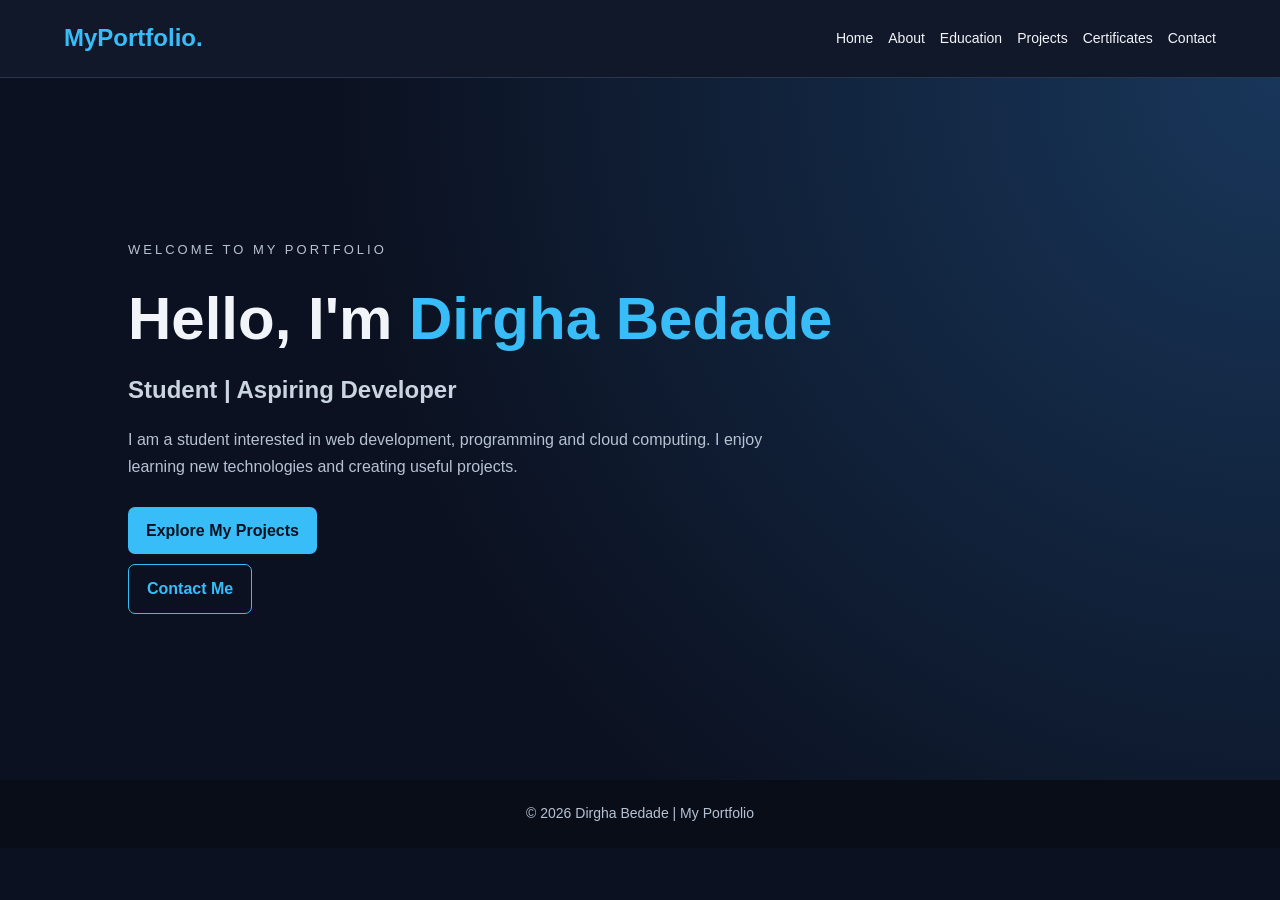
<file: index.html>
<!DOCTYPE html>
<html lang="en">
<head>
    <meta charset="UTF-8">
    <meta name="viewport" content="width=device-width, initial-scale=1.0">
    <title>Home | My Portfolio</title>
    <link rel="stylesheet" href="style.css">
</head>
<body>

<nav class="navbar">
    <a href="index.html" class="logo">MyPortfolio.</a>
    <div class="nav-links">
        <a href="index.html">Home</a>
        <a href="about.html">About</a>
        <a href="education.html">Education</a>
        <a href="projects.html">Projects</a>
        <a href="certificates.html">Certificates</a>
        <a href="contact.html">Contact</a>
    </div>
</nav>

<main class="hero">
    <p class="tag">WELCOME TO MY PORTFOLIO</p>
    <h1>Hello, I'm <span>Dirgha Bedade</span></h1>
    <h2>Student | Aspiring Developer</h2>
    <p>
        I am a student interested in web development,
        programming and cloud computing. I enjoy learning
        new technologies and creating useful projects.
    </p>

    <a class="btn" href="projects.html">Explore My Projects</a>
    <a class="btn secondary" href="contact.html">Contact Me</a>
</main>

<footer>
    <p>&copy; <span id="year"></span> Dirgha Bedade | My Portfolio</p>
</footer>

<script src="script.js"></script>
</body>
</html>
</file>
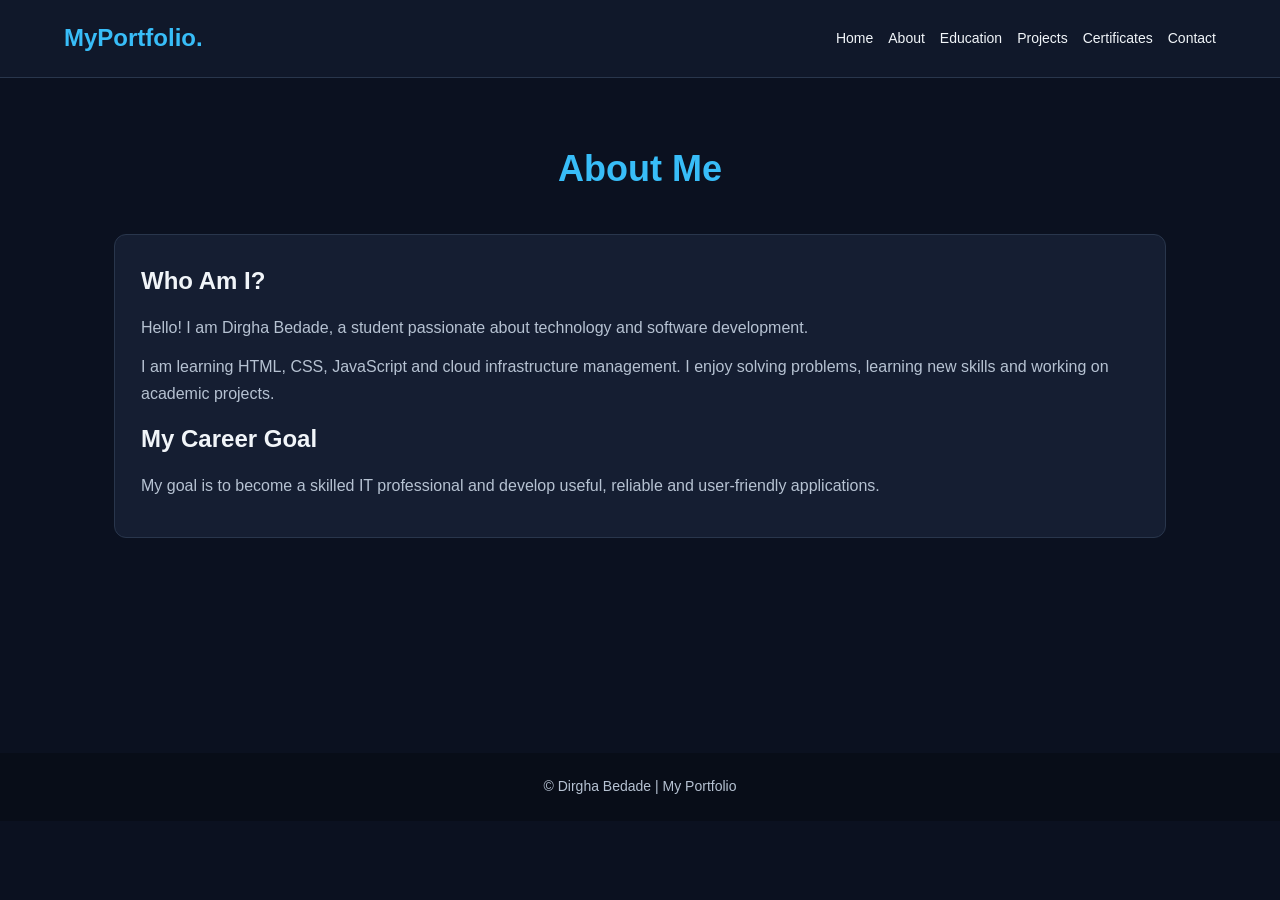
<file: about.html>
<!DOCTYPE html>
<html lang="en">
<head>
    <meta charset="UTF-8">
    <meta name="viewport" content="width=device-width, initial-scale=1.0">
    <title>About Me | My Portfolio</title>
    <link rel="stylesheet" href="style.css">
</head>
<body>

<nav class="navbar">
    <a href="index.html" class="logo">MyPortfolio.</a>
    <div class="nav-links">
        <a href="index.html">Home</a>
        <a href="about.html">About</a>
        <a href="education.html">Education</a>
        <a href="projects.html">Projects</a>
        <a href="certificates.html">Certificates</a>
        <a href="contact.html">Contact</a>
    </div>
</nav>

<main class="page">
    <h1>About Me</h1>
    <div class="card">
        <h2>Who Am I?</h2>
        <p>
            Hello! I am Dirgha Bedade, a student passionate about
            technology and software development.
        </p>
        <p>
            I am learning HTML, CSS, JavaScript and cloud
            infrastructure management. I enjoy solving problems,
            learning new skills and working on academic projects.
        </p>
        <h2>My Career Goal</h2>
        <p>
            My goal is to become a skilled IT professional and
            develop useful, reliable and user-friendly applications.
        </p>
    </div>
</main>

<footer><p>&copy; Dirgha Bedade | My Portfolio</p></footer>
</body>
</html>
</file>
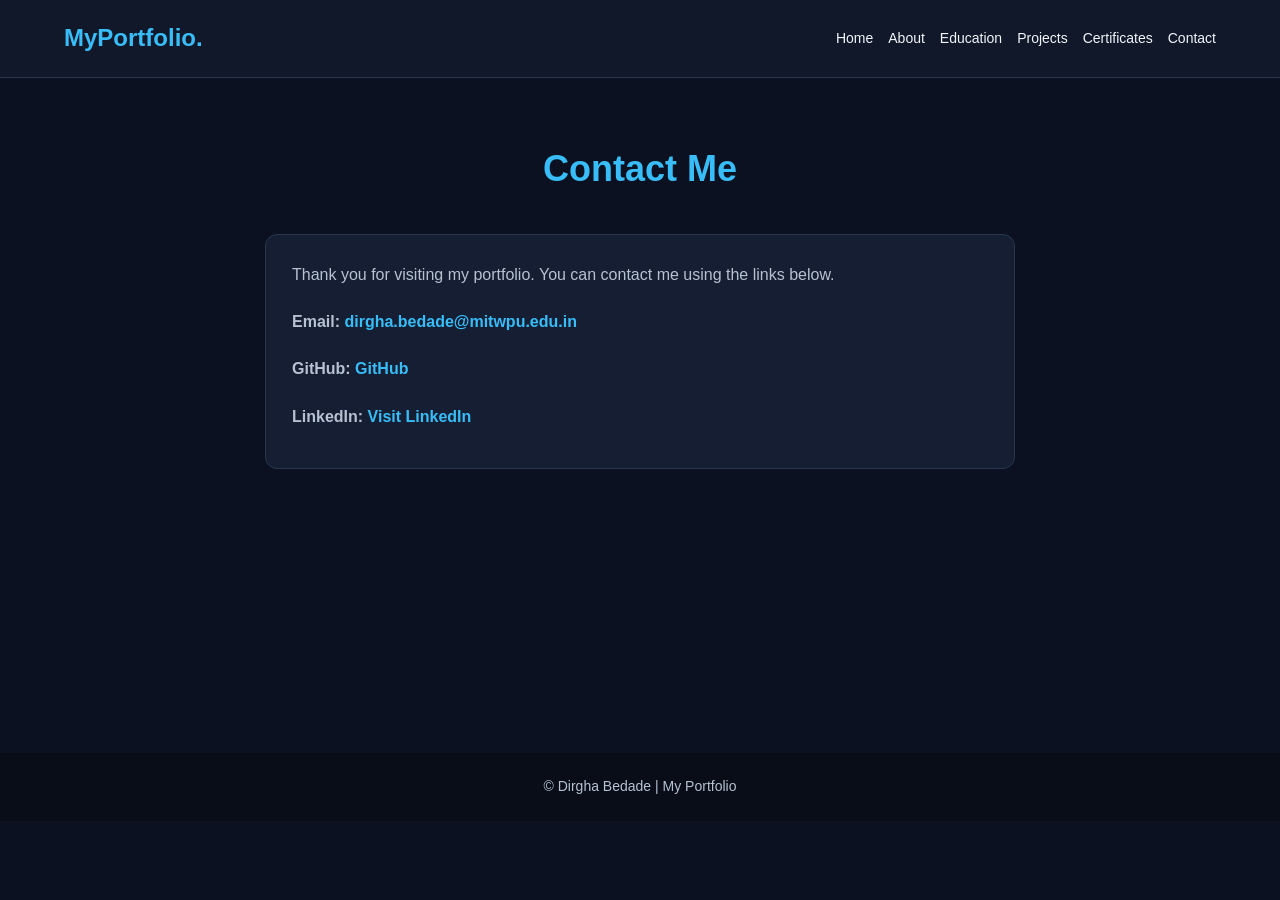
<file: contact.html>
<!DOCTYPE html>
<html lang="en">
<head>
    <meta charset="UTF-8">
    <meta name="viewport" content="width=device-width, initial-scale=1.0">
    <title>Contact | My Portfolio</title>
    <link rel="stylesheet" href="style.css">
</head>
<body>

<nav class="navbar">
    <a href="index.html" class="logo">MyPortfolio.</a>
    <div class="nav-links">
        <a href="index.html">Home</a>
        <a href="about.html">About</a>
        <a href="education.html">Education</a>
        <a href="projects.html">Projects</a>
        <a href="certificates.html">Certificates</a>
        <a href="contact.html">Contact</a>
    </div>
</nav>

<main class="page">
    <h1>Contact Me</h1>

    <div class="card contact-card">
        <p>
            Thank you for visiting my portfolio.
            You can contact me using the links below.
        </p>

        <p>
            <strong>Email:</strong>
            <a class="text-link"
               href="mailto:dirgha.bedade@mitwpu.edu.in">
                dirgha.bedade@mitwpu.edu.in
            </a>
        </p>

        <p>
            <strong>GitHub:</strong>
            <a class="text-link"
               href="https://github.com/dirghabedade478"
               target="_blank" rel="noopener noreferrer">
                GitHub
            </a>
        </p>

        <p>
            <strong>LinkedIn:</strong>
            <a class="text-link"
               href="https://www.linkedin.com/"
               target="_blank" rel="noopener noreferrer">
                Visit LinkedIn
            </a>
        </p>
    </div>
</main>

<footer><p>&copy; Dirgha Bedade | My Portfolio</p></footer>
</body>
</html>
</file>
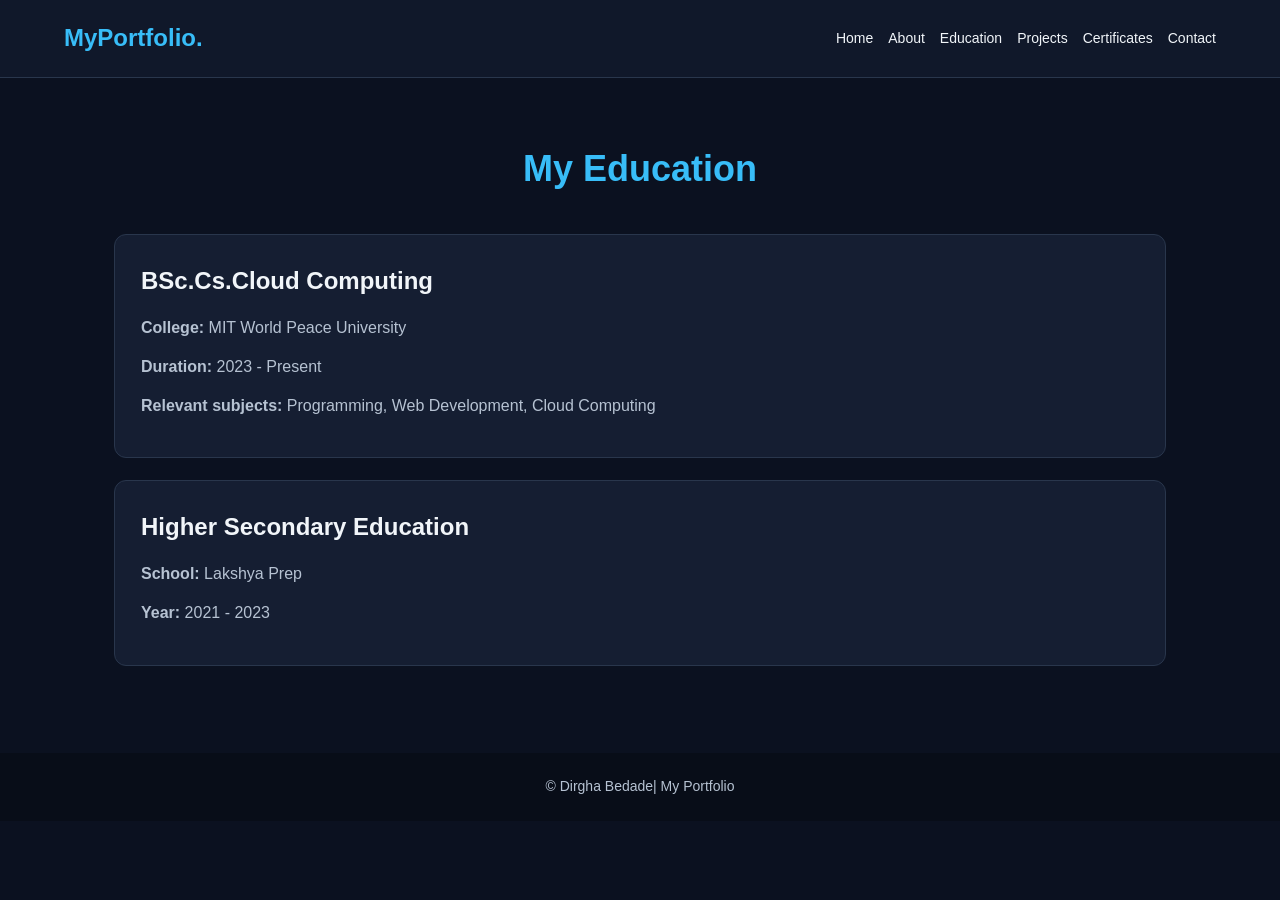
<file: education.html>
<!DOCTYPE html>
<html lang="en">
<head>
    <meta charset="UTF-8">
    <meta name="viewport" content="width=device-width, initial-scale=1.0">
    <title>Education | My Portfolio</title>
    <link rel="stylesheet" href="style.css">
</head>
<body>

<nav class="navbar">
    <a href="index.html" class="logo">MyPortfolio.</a>
    <div class="nav-links">
        <a href="index.html">Home</a>
        <a href="about.html">About</a>
        <a href="education.html">Education</a>
        <a href="projects.html">Projects</a>
        <a href="certificates.html">Certificates</a>
        <a href="contact.html">Contact</a>
    </div>
</nav>

<main class="page">
    <h1>My Education</h1>

    <div class="card">
        <h2>BSc.Cs.Cloud Computing</h2>
        <p><strong>College:</strong> MIT World Peace University</p>
        <p><strong>Duration:</strong> 2023 - Present</p>
        <p><strong>Relevant subjects:</strong> Programming, Web Development, Cloud Computing</p>
    </div>

    <div class="card">
        <h2>Higher Secondary Education</h2>
        <p><strong>School:</strong> Lakshya Prep</p>
        <p><strong>Year:</strong> 2021 - 2023</p>
    </div>
</main>

<footer><p>&copy; Dirgha Bedade| My Portfolio</p></footer>
</body>
</html>
</file>
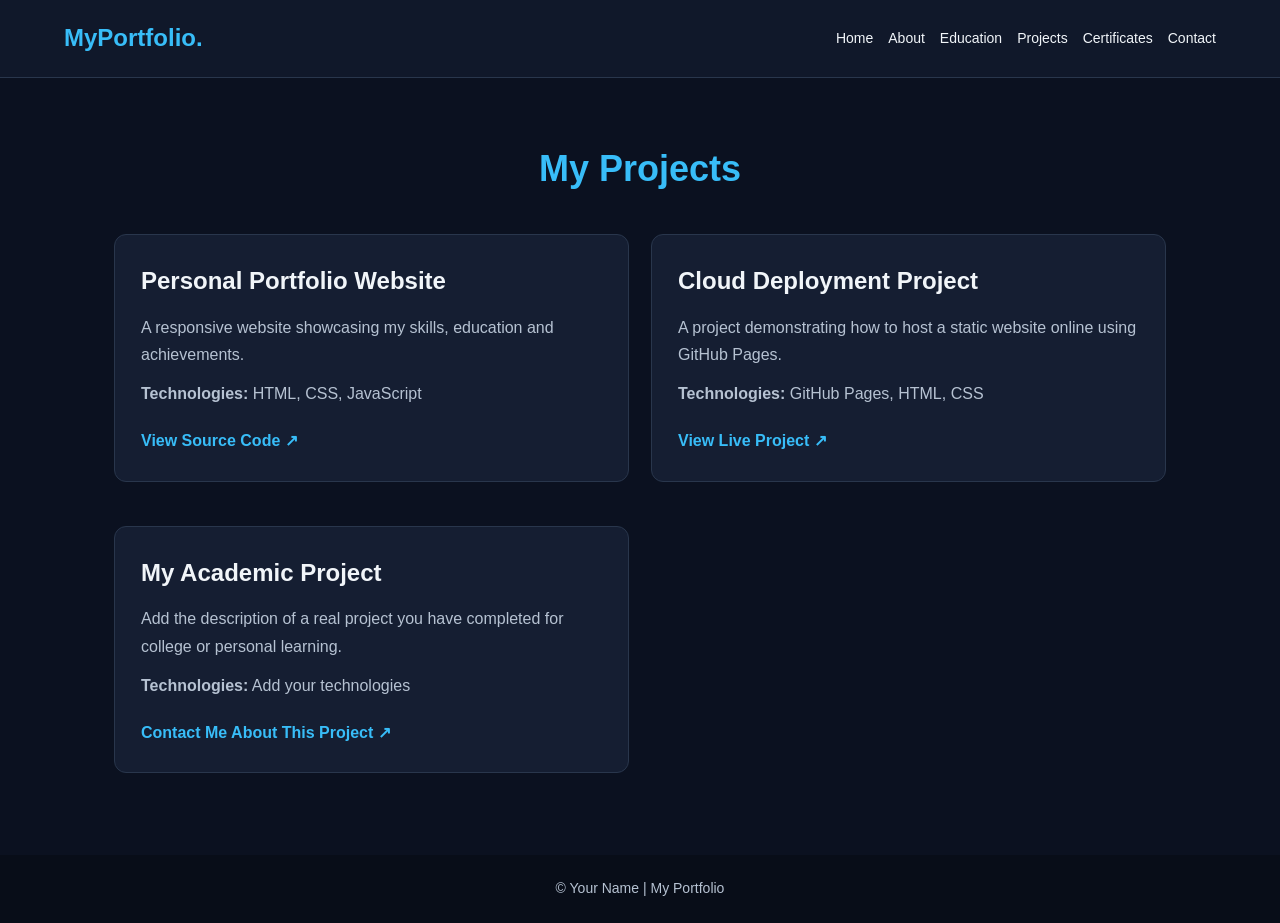
<file: projects.html>
<!DOCTYPE html>
<html lang="en">
<head>
    <meta charset="UTF-8">
    <meta name="viewport" content="width=device-width, initial-scale=1.0">
    <title>Projects | My Portfolio</title>
    <link rel="stylesheet" href="style.css">
</head>
<body>

<nav class="navbar">
    <a href="index.html" class="logo">MyPortfolio.</a>
    <div class="nav-links">
        <a href="index.html">Home</a>
        <a href="about.html">About</a>
        <a href="education.html">Education</a>
        <a href="projects.html">Projects</a>
        <a href="certificates.html">Certificates</a>
        <a href="contact.html">Contact</a>
    </div>
</nav>

<main class="page">
    <h1>My Projects</h1>

    <div class="grid">
        <div class="card">
            <h2>Personal Portfolio Website</h2>
            <p>
                A responsive website showcasing my skills,
                education and achievements.
            </p>
            <p><strong>Technologies:</strong> HTML, CSS, JavaScript</p>
            <a class="text-link"
               href="https://github.com/dirghabedade478/my-portfolio"
               target="_blank" rel="noopener noreferrer">
                View Source Code ↗
            </a>
        </div>

        <div class="card">
            <h2>Cloud Deployment Project</h2>
            <p>
                A project demonstrating how to host a static
                website online using GitHub Pages.
            </p>
            <p><strong>Technologies:</strong> GitHub Pages, HTML, CSS</p>
            <a class="text-link"
               href="https://dirghabedade478.github.io/my-portfolio/"
               target="_blank" rel="noopener noreferrer">
                View Live Project ↗
            </a>
        </div>

        <div class="card">
            <h2>My Academic Project</h2>
            <p>
                Add the description of a real project you have
                completed for college or personal learning.
            </p>
            <p><strong>Technologies:</strong> Add your technologies</p>
            <a class="text-link" href="contact.html">
                Contact Me About This Project ↗
            </a>
        </div>
    </div>
</main>

<footer><p>&copy; Your Name | My Portfolio</p></footer>
</body>
</html>
</file>
<file: style.css>
* {
    margin: 0;
    padding: 0;
    box-sizing: border-box;
    scroll-behavior: smooth;
}

body {
    font-family: Arial, sans-serif;
    background: #0b1120;
    color: #f1f5f9;
    line-height: 1.7;
}

a {
    color: #38bdf8;
    text-decoration: none;
}

/* Navigation */
.navbar {
    background: #10182a;
    padding: 18px 5%;
    display: flex;
    justify-content: space-between;
    align-items: center;
    flex-wrap: wrap;
    gap: 18px;
    border-bottom: 1px solid #29364c;
}

.logo {
    color: #38bdf8;
    font-size: 24px;
    font-weight: bold;
}

.nav-links {
    display: flex;
    flex-wrap: wrap;
    gap: 15px;
}

.nav-links a {
    color: #f1f5f9;
    font-size: 14px;
}

.nav-links a:hover {
    color: #38bdf8;
}

/* Home page */
.hero {
    min-height: 78vh;
    padding: 100px 10%;
    display: flex;
    flex-direction: column;
    justify-content: center;
    align-items: flex-start;
    background: radial-gradient(
        circle at top right,
        #18365a,
        #0b1120 65%
    );
}

.tag {
    color: #38bdf8;
    letter-spacing: 3px;
    font-size: 13px;
    margin-bottom: 20px;
}

.hero h1 {
    font-size: clamp(36px, 6vw, 60px);
    line-height: 1.2;
}

.hero h1 span {
    color: #38bdf8;
}

.hero h2 {
    margin: 15px 0;
    color: #cbd5e1;
}

.hero p {
    max-width: 650px;
    color: #b6c2d2;
    margin-bottom: 22px;
}

/* Buttons */
.btn {
    display: inline-block;
    background: #38bdf8;
    color: #08111f;
    padding: 10px 18px;
    border-radius: 7px;
    margin: 5px 8px 5px 0;
    font-weight: bold;
}

.btn:hover {
    background: #7dd3fc;
}

.secondary {
    background: transparent;
    border: 1px solid #38bdf8;
    color: #38bdf8;
}

/* Inner pages */
.page {
    max-width: 1100px;
    min-height: 75vh;
    margin: auto;
    padding: 60px 24px;
}

.page > h1 {
    font-size: 36px;
    color: #38bdf8;
    text-align: center;
    margin-bottom: 35px;
}

/* Cards */
.card {
    background: #151e32;
    border: 1px solid #29364c;
    border-radius: 12px;
    padding: 26px;
    margin-bottom: 22px;
    overflow-wrap: anywhere;
}

.card h2 {
    margin-bottom: 12px;
    color: #f1f5f9;
}

.card p {
    color: #b6c2d2;
    margin-bottom: 12px;
}

.grid {
    display: grid;
    grid-template-columns: repeat(2, minmax(0, 1fr));
    gap: 22px;
}

.text-link {
    display: inline-block;
    margin-top: 8px;
    font-weight: bold;
}

.text-link:hover {
    text-decoration: underline;
}

.contact-card {
    max-width: 750px;
    margin: auto;
}

.note {
    color: #b6c2d2;
    margin-top: 20px;
}

/* Footer */
footer {
    background: #080d18;
    color: #b6c2d2;
    text-align: center;
    padding: 22px 12px;
    font-size: 14px;
}

/* Mobile responsive layout */
@media (max-width: 700px) {
    .navbar {
        flex-direction: column;
        align-items: center;
    }

    .nav-links {
        justify-content: center;
        gap: 10px 14px;
    }

    .hero {
        min-height: auto;
        padding: 75px 7%;
    }

    .grid {
        grid-template-columns: 1fr;
    }

    .page {
        padding: 40px 18px;
    }

    .page > h1 {
        font-size: 29px;
    }
}
</file>
